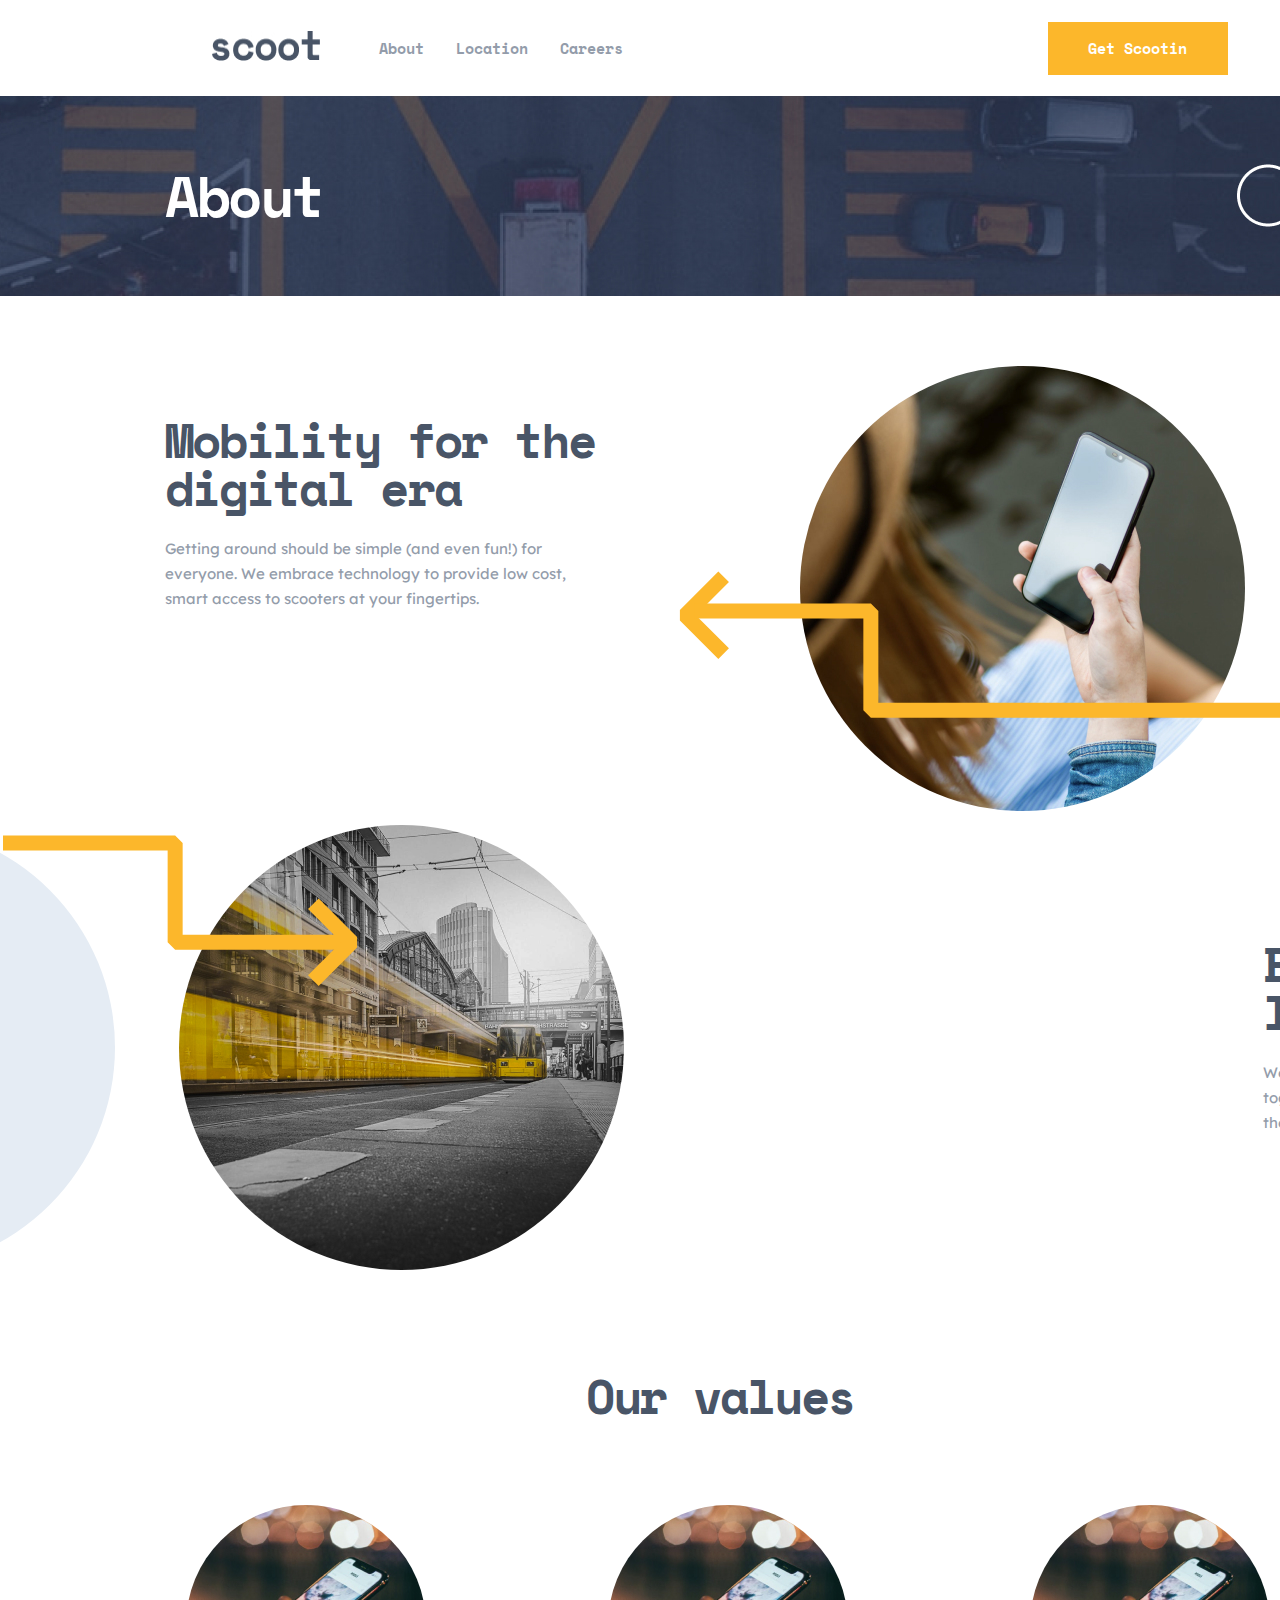
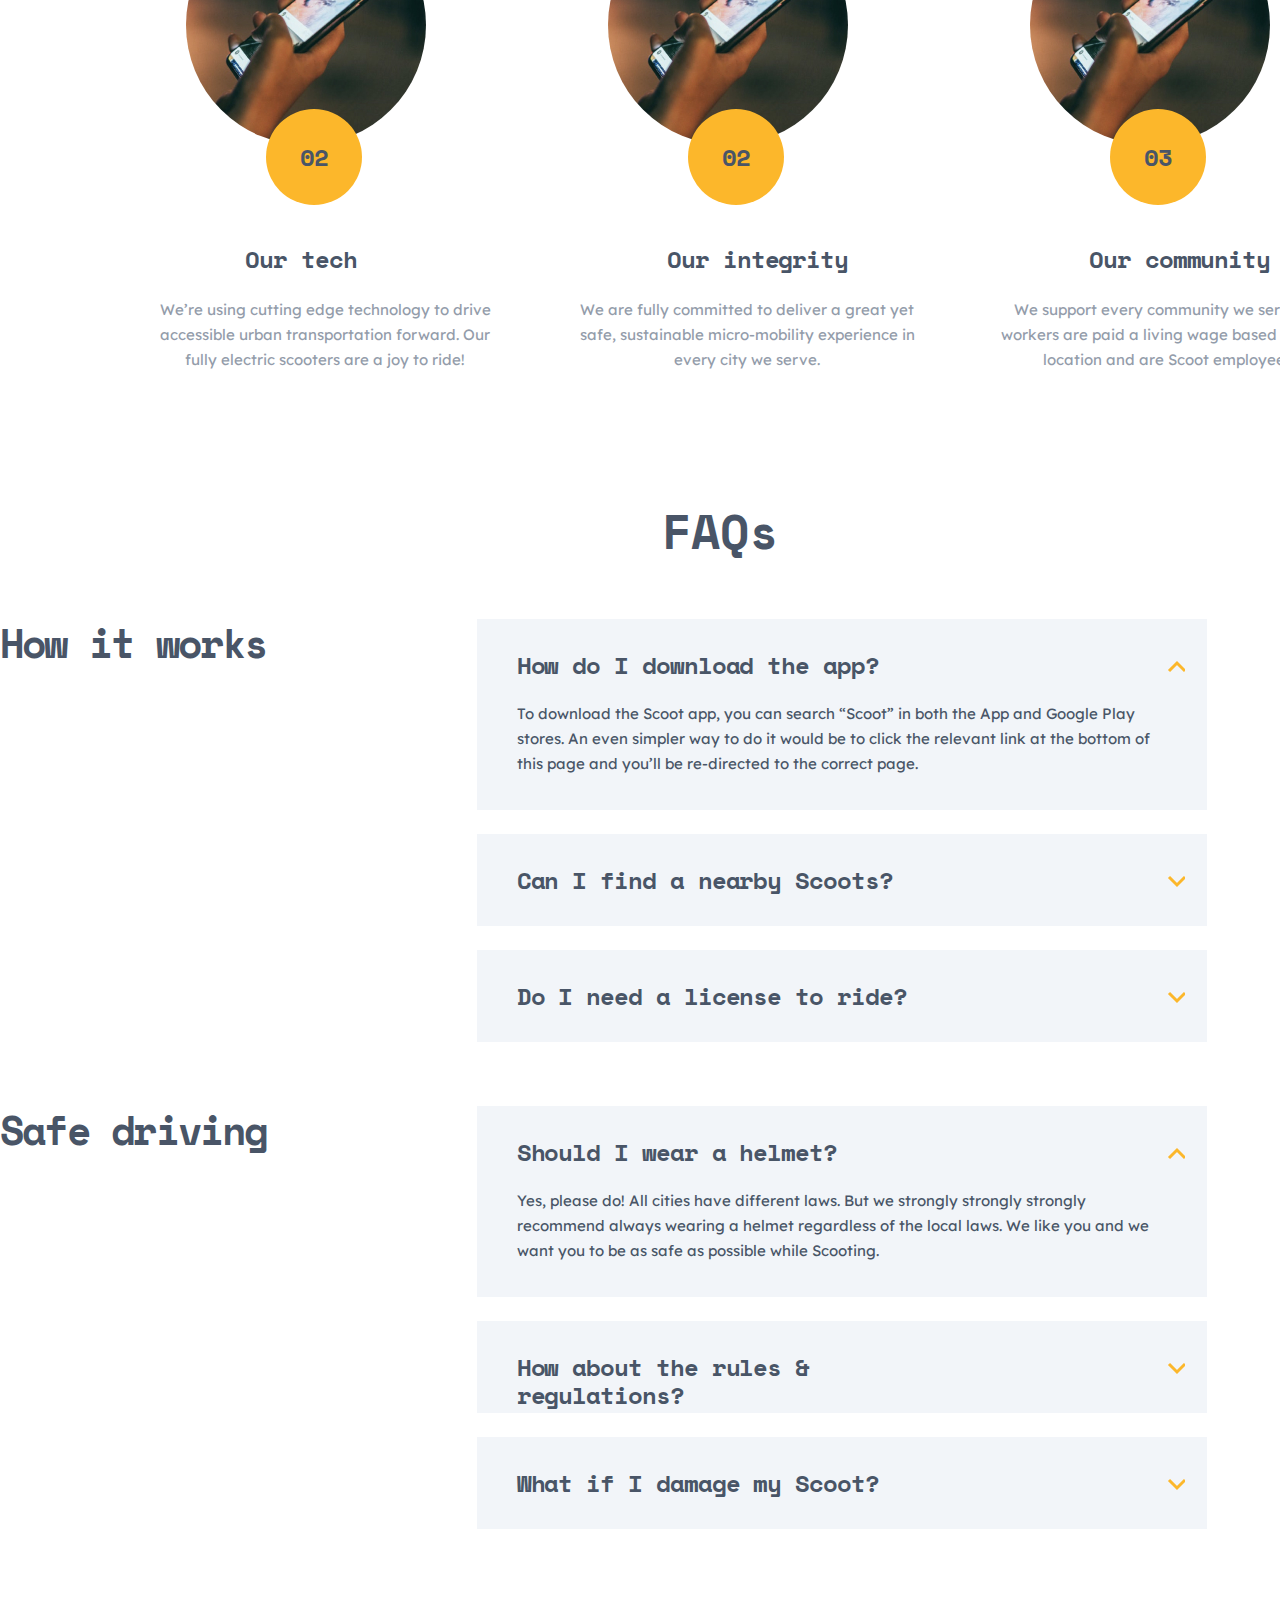
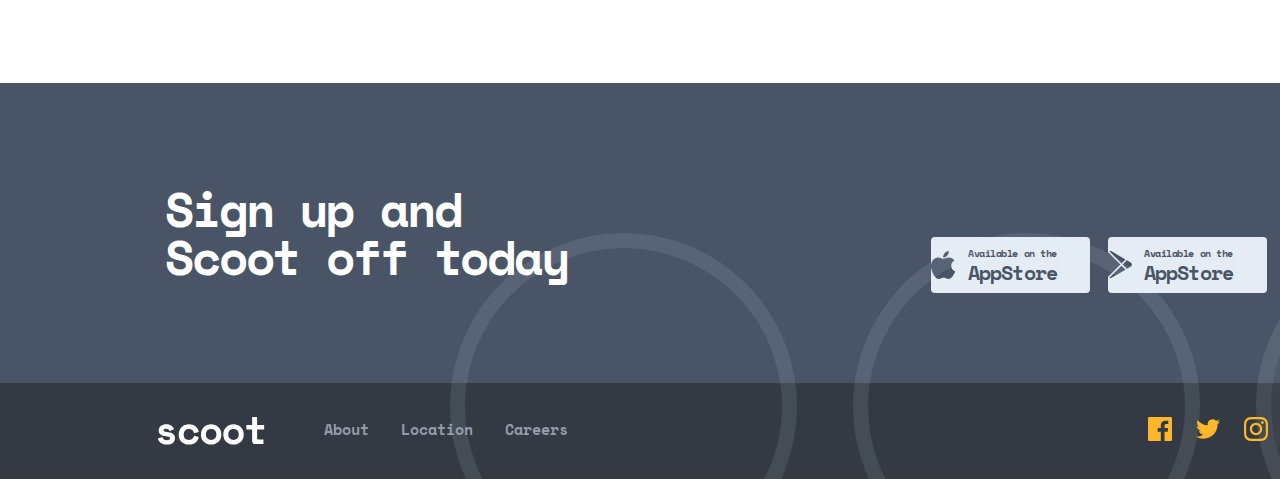
<file: abouts/index.html>
<!DOCTYPE html>
<html lang="en">

<head>
    <meta charset="UTF-8">
    <meta http-equiv="X-UA-Compatible" content="IE=edge">
    <meta name="viewport" content="width=device-width, initial-scale=1.0">
    <title>About</title>
    <link rel="stylesheet" href="./css/main.css">
</head>

<body>
    <main class="container">
        <header>
            <nav class="nav">
                <a href="" class="nav__menu">
                    <img src="./img/mobile/menu_hover.jpg" alt="#">
                </a>
                <div class="scoot__nav">
                    <img src="./img/scoot.jpg" alt="#">
                    <ul class="nav__list">
                        <li><a href="">About</a></li>
                        <li><a href="">Location</a></li>
                        <li><a href="">Careers</a></li>
                    </ul>
                </div>
                <div class="nav__btn">
                    <button><a href="">Get Scootin</a></button>
                </div>
            </nav>
        </header>
        <div class="about">
            <h2 class="about_text">About</h2>
        </div>
        <section>
            <div class="mobility">
                <div class="mobility_texts">
                    <h2 class="mobility_text">Mobility for the digital era</h2>
                    <p class="mobility_p">Getting around should be simple (and even fun!) for everyone. We embrace
                        technology to provide low cost, smart access to scooters at your fingertips.</p>
                </div>
                <div class="mobility_img_circle">
                    <div class="moblitiy_img">
                        <img src="./img/qiz-telefon.jpg" alt="#">
                    </div>
                    <div class="mobility_circle"></div>
                </div>
                <div class="mobility_indicator">
                    <img class="ind1" src="./img/strelka-birinchi.svg" alt="#">
                    <img class="ind2" src="./img/strelka-birinchi-dav.svg" alt="#">
                </div>
            </div>

            <div class="better">
                <div class="better_circle_img">
                    <div class="bette_circle"></div>
                    <div class="better_img"><img src="./img/poyezd.jpg" alt="#"></div>
                    <div class="better_indicator">
                        <img src="./img/tablet/indicator.svg" alt="#">
                    </div>
                </div>
                <div class="better_texts">
                    <h2 class="better_text">Better urban living</h2>
                    <p class="better_p">We’re helping connect cities and bring people closer together. Our scooters are
                        also fully-electric and we offset the minimal carbon footprint for each ride.</p>
                </div>
            </div>

            <div class="our_values">
                <div class="ov_text">
                    <span>Our values</span>
                </div>
                <div class="our_tech_all">
                    <div class="our_tech">
                        <div class="ot_img"><img src="./img/telefon-1.jpg" alt="#"></div>
                        <div class="ot_one_circle">
                            <span class="ot_one">02</span>
                        </div>
                        <div class="ot_texts">
                            <span class="ot_text">Our tech</span>
                            <p class="ot_p">We’re using cutting edge technology to drive accessible urban transportation
                                forward. Our fully electric scooters are a joy to ride!</p>
                        </div>
                    </div>

                    <div class="our_tech">
                        <div class="ot_img"><img src="./img/telefon-1.jpg" alt="#"></div>
                        <div class="ot_one_circle">
                            <span class="ot_one">02</span>
                        </div>
                        <div class="ot_texts">
                            <span class="ot_text">Our integrity</span>
                            <p class="ot_p">We are fully committed to deliver a great yet safe, sustainable
                                micro-mobility experience in every city we serve.</p>
                        </div>
                    </div>

                    <div class="our_tech">
                        <div class="ot_img"><img src="./img/telefon-1.jpg" alt="#"></div>
                        <div class="ot_one_circle">
                            <span class="ot_one">03</span>
                        </div>
                        <div class="ot_texts">
                            <span class="ot_text">Our community</span>
                            <p class="ot_p">We support every community we serve. All workers are paid a living wage
                                based on their location and are Scoot employees.</p>
                        </div>
                    </div>
                </div>

            </div>



            <div class="faqs">
                <div class="faqs_texts">
                    <span>FAQs</span>
                </div>

                <div class="how_it_works">
                    <div class="how_it_works_text">
                        <span>How it works</span>
                    </div>
                    <div class="questions">
                        <div class="down_app">
                            <div class="down_app_texts">
                                <span>How do I download the app?</span>
                                <p>To download the Scoot app, you can search “Scoot” in both the App and Google Play
                                    stores. An even simpler way to do it would be to click the relevant link at the
                                    bottom of this page and you’ll be re-directed to the correct page.</p>
                            </div>
                            <div class="down_app_up">
                                <a href="#">
                                    <img src="./img/up.svg" alt="#">
                                </a>
                            </div>
                        </div>

                        <div class="scoots">
                            <div class="scoots_text">
                                <span>Can I find a nearby Scoots?</span>
                            </div>
                            <div class="scoots_up"><a href="#"><img src="./img/up_pa.svg" alt="#"></a></div>
                        </div>

                        <div class="scoots">
                            <div class="scoots_text">
                                <span>Do I need a license to ride?</span>
                            </div>
                            <div class="scoots_up"><a href="#"><img src="./img/up_pa.svg" alt="#"></a></div>
                        </div>

                    </div>
                </div>

                <div class="how_it_works">
                    <div class="how_it_works_text">
                        <span>Safe driving</span>
                    </div>
                    <div class="questions">
                        <div class="down_app">
                            <div class="down_app_texts">
                                <span>Should I wear a helmet?</span>
                                <p>Yes, please do! All cities have different laws. But we strongly strongly strongly
                                    recommend always wearing a helmet regardless of the local laws. We like you and we
                                    want you to be as safe as possible while Scooting.</p>
                            </div>
                            <div class="down_app_up">
                                <a href="#">
                                    <img src="./img/up.svg" alt="#">
                                </a>
                            </div>
                        </div>

                        <div class="scoots">
                            <div class="scoots_text">
                                <span>How about the rules & regulations?</span>
                            </div>
                            <div class="scoots_up"><a href="#"><img src="./img/up_pa.svg" alt="#"></a></div>
                        </div>

                        <div class="scoots">
                            <div class="scoots_text">
                                <span>What if I damage my Scoot?</span>
                            </div>
                            <div class="scoots_up"><a href="#"><img src="./img/up_pa.svg" alt="#"></a></div>
                        </div>

                    </div>
                </div>

            </div>

            <div class="download">

                <h2 class="dowload__span">Sign up and Scoot off today</h2>
                <div class="app__google">
                    <div class="appstor_down">
                        <img src="./img/apple.svg" alt="#">
                        <div class="appstore">
                            <a href="#">
                                <p>Available on the</p>
                                <span>AppStore</span>
                            </a>
                        </div>
                    </div>

                    <div class="googleplay_down">
                        <img src="./img/play market.svg" alt="#">
                        <div class="googleplay">
                            <a href="#">
                                <p>Available on the</p>
                                <span>AppStore</span>
                            </a>
                        </div>
                    </div>

                </div>
                <div class="download__circle">
                    <div class="down__circle"></div>
                    <div class="down__circle"></div>
                    <div class="down__circles"></div>
                </div>

            </div>

        </section>
        <footer class="container foter__container">
            <div class="footer_scoot">
                <img src="./img/scoot oq.svg" alt="#">
                <ul class="footer__list">
                    <li><a href="#">About</a></li>
                    <li><a href="#">Location</a></li>
                    <li><a href="#">Careers</a></li>
                </ul>
            </div>
            <div class="footer__icons">
                <a href="#"><img src="./img/facebook.svg" alt="#"></a>
                <a href="#"><img src="./img/twitter.svg" alt="#"></a>
                <a href="#"><img src="./img/insta.svg" alt="#"></a>
            </div>
        </footer>
    </main>
</body>

</html>
</file>
<file: abouts/css/main.css>
@import url("https://fonts.googleapis.com/css2?family=Barlow:wght@100;200;300;400;500;600;700;800;900&family=Space+Mono:wght@400;700&display=swap");
@import url("https://fonts.googleapis.com/css2?family=Barlow:wght@100;200;300;400;500;600;700;800;900&family=Lexend+Deca:wght@100;200;300;400;500;600;700;800;900&family=Space+Mono:wght@400;700&display=swap");
* {
  margin: 0;
  padding: 0;
  box-sizing: border-box;
}

ul {
  list-style: none;
}

a {
  text-decoration: none;
}

.container {
  width: 1440px;
  margin: 0 auto;
  overflow: hidden;
}

.nav {
  display: flex;
  justify-content: space-around;
  align-items: center;
  height: 96px;
}
.nav .nav__menu {
  display: block;
  position: absolute;
  left: -1000px;
}
.nav .scoot__nav {
  display: flex;
  gap: 58.18px;
}
.nav .scoot__nav img {
  text-align: center;
  margin-top: -5px;
}
.nav .scoot__nav .nav__list {
  display: flex;
  gap: 32px;
}
.nav .scoot__nav .nav__list li a {
  font-family: "Space Mono";
  font-style: normal;
  font-weight: 700;
  font-size: 15px;
  line-height: 25px;
  color: #939CAA;
}
.nav .scoot__nav .nav__list li a:hover {
  font-family: "Space Mono";
  font-style: normal;
  font-weight: 700;
  font-size: 15px;
  line-height: 25px;
  color: #FCB72B;
}
.nav .nav__btn button {
  height: 53px;
  width: 180px;
  background: #FCB72B;
  border: #FCB72B;
}
.nav .nav__btn button:hover {
  background-color: #FFFFFF;
  border: 3px solid #FCB72B;
}
.nav .nav__btn button:hover a {
  font-family: "Space Mono";
  font-style: normal;
  font-weight: 700;
  font-size: 15px;
  line-height: 25px;
  text-align: center;
  color: #FCB72B;
}
.nav .nav__btn a {
  font-family: "Space Mono";
  font-style: normal;
  font-weight: 700;
  font-size: 15px;
  line-height: 25px;
  text-align: center;
  color: #FFFFFF;
}

.about {
  background-image: url(../img/about-img.jpg);
  height: 200px;
  width: 1440px;
}
.about .about_text {
  position: relative;
  left: 165px;
  top: 72px;
  font-family: "Space Mono";
  font-style: normal;
  font-weight: 700;
  font-size: 56px;
  line-height: 56px;
  letter-spacing: -2.5px;
  color: #FFFFFF;
}

.mobility {
  display: flex;
  position: relative;
  top: 120px;
  left: 165px;
  gap: 190px;
}
.mobility .mobility_texts .mobility_text {
  width: 445px;
  height: 96px;
  font-family: "Space Mono";
  font-style: normal;
  font-weight: 700;
  font-size: 48px;
  line-height: 48px;
  letter-spacing: -2.14286px;
  color: #495567;
}
.mobility .mobility_texts .mobility_p {
  position: relative;
  top: 24px;
  width: 445px;
  height: 75px;
  font-family: "Lexend Deca";
  font-style: normal;
  font-weight: 400;
  font-size: 15px;
  line-height: 25px;
  color: #939CAA;
}
.mobility .mobility_img_circle {
  display: flex;
  gap: 64px;
}
.mobility .mobility_img_circle .moblitiy_img img {
  position: relative;
  top: -50px;
  border-radius: 50%;
}
.mobility .mobility_img_circle .mobility_circle {
  position: relative;
  top: -50px;
  width: 445px;
  height: 445px;
  border-radius: 50%;
  background: #E5ECF4;
}
.mobility .mobility_indicator {
  position: relative;
  left: -1265px;
}
.mobility .mobility_indicator .ind1 {
  position: relative;
  top: 155px;
}
.mobility .mobility_indicator .ind2 {
  position: relative;
  top: 95px;
  left: 15px;
}

.better {
  display: flex;
  position: relative;
  top: 80px;
  gap: 220px;
  left: -330px;
}
.better .better_circle_img {
  display: flex;
  gap: 64px;
}
.better .better_circle_img .bette_circle {
  width: 445px;
  height: 445px;
  border-radius: 50%;
  background: #E5ECF4;
}
.better .better_circle_img .better_img img {
  border-radius: 50%;
}
.better .better_indicator {
  position: relative;
  top: 10px;
  left: -685px;
}
.better .better_texts {
  position: relative;
  top: 115px;
}
.better .better_texts .better_text {
  width: 445px;
  height: 96px;
  font-family: "Space Mono";
  font-style: normal;
  font-weight: 700;
  font-size: 48px;
  line-height: 48px;
  letter-spacing: -2.14286px;
  color: #495567;
}
.better .better_texts .better_p {
  position: relative;
  top: 24px;
  width: 445px;
  height: 75px;
  font-family: "Lexend Deca";
  font-style: normal;
  font-weight: 400;
  font-size: 15px;
  line-height: 25px;
  color: #939CAA;
}

.our_values {
  display: block;
  justify-content: center;
  align-items: center;
  position: relative;
  top: 178px;
}
.our_values .ov_text {
  position: relative;
  width: 540px;
  height: 48px;
  left: 450px;
  font-family: "Space Mono";
  font-style: normal;
  font-weight: 700;
  font-size: 48px;
  line-height: 48px;
  text-align: center;
  letter-spacing: -2.14286px;
  color: #495567;
}
.our_values .our_tech_all {
  display: flex;
  gap: 72px;
  position: relative;
  left: -60px;
}
.our_values .our_tech_all .our_tech {
  position: relative;
  position: relative;
  top: 85px;
}
.our_values .our_tech_all .our_tech .ot_img {
  position: relative;
  left: 246px;
}
.our_values .our_tech_all .our_tech .ot_img img {
  border-radius: 50%;
}
.our_values .our_tech_all .our_tech .ot_one_circle {
  position: relative;
  top: -40px;
  left: 326px;
  align-items: center;
  text-align: center;
  height: 96px;
  width: 96px;
  background: #FCB72B;
  border-radius: 50%;
}
.our_values .our_tech_all .our_tech .ot_one_circle .ot_one {
  position: relative;
  top: 34px;
  font-family: "Space Mono";
  font-style: normal;
  font-weight: 700;
  font-size: 24px;
  line-height: 28px;
  text-align: center;
  letter-spacing: -1.07143px;
  color: #495567;
}
.our_values .our_tech_all .our_tech .ot_texts .ot_text {
  position: relative;
  left: 305px;
  width: 350px;
  height: 28px;
  font-family: "Space Mono";
  font-style: normal;
  font-weight: 700;
  font-size: 24px;
  line-height: 28px;
  text-align: center;
  letter-spacing: -1.07143px;
  color: #495567;
}
.our_values .our_tech_all .our_tech .ot_texts .ot_p {
  position: relative;
  top: 24px;
  left: 210px;
  width: 350px;
  height: 75px;
  font-family: "Lexend Deca";
  font-style: normal;
  font-weight: 400;
  font-size: 15px;
  line-height: 25px;
  text-align: center;
  color: #939CAA;
}

.faqs {
  position: relative;
  top: 422px;
  justify-content: center;
  align-items: center;
  text-align: center;
}
.faqs .faqs_texts {
  font-family: "Space Mono";
  font-style: normal;
  font-weight: 700;
  font-size: 48px;
  line-height: 48px;
  text-align: center;
  color: #495567;
}
.faqs .how_it_works {
  display: flex;
  gap: 30px;
  position: relative;
  top: 64px;
  margin-bottom: 64px;
}
.faqs .how_it_works .how_it_works_text span {
  width: 350px;
  height: 48px;
  font-family: "Space Mono";
  font-style: normal;
  font-weight: 700;
  font-size: 40px;
  line-height: 48px;
  letter-spacing: -1.78571px;
  color: #495567;
}
.faqs .how_it_works .questions {
  position: relative;
  left: 180px;
  text-align: initial;
}
.faqs .how_it_works .questions .down_app {
  display: flex;
}
.faqs .how_it_works .questions .down_app .down_app_texts {
  width: 730px;
  height: 191px;
  background: #F2F5F9;
}
.faqs .how_it_works .questions .down_app .down_app_texts:hover {
  background-color: #FFF4DF;
}
.faqs .how_it_works .questions .down_app .down_app_texts span {
  position: relative;
  top: 32px;
  left: 40px;
  font-family: "Space Mono";
  font-style: normal;
  font-weight: 700;
  font-size: 24px;
  line-height: 28px;
  letter-spacing: -1.07143px;
  color: #495567;
}
.faqs .how_it_works .questions .down_app .down_app_texts p {
  position: relative;
  top: 54px;
  left: 40px;
  width: 650px;
  height: 75px;
  font-family: "Lexend Deca";
  font-style: normal;
  font-weight: 400;
  font-size: 15px;
  line-height: 25px;
  color: #495567;
}
.faqs .how_it_works .questions .down_app .down_app_up {
  position: relative;
  left: -40px;
  top: 40px;
}
.faqs .scoots {
  position: relative;
  display: flex;
  margin-bottom: 24px;
  top: 24px;
  width: 730px;
  height: 92px;
  background: #F2F5F9;
}
.faqs .scoots:hover {
  background-color: #FFF4DF;
}
.faqs .scoots .scoots_text {
  height: 28px;
  width: 465px;
}
.faqs .scoots .scoots_text span {
  position: relative;
  left: 40px;
  top: 32px;
  font-family: "Space Mono";
  font-style: normal;
  font-weight: 700;
  font-size: 24px;
  line-height: 28px;
  letter-spacing: -1.07143px;
  color: #495567;
}
.faqs .scoots .scoots_up {
  position: relative;
  left: 225px;
  top: 40px;
}

.download {
  display: flex;
  position: relative;
  margin-top: 640px;
  width: 1440px;
  height: 300px;
  background: #495567;
}
.download .dowload__span {
  position: relative;
  width: 415px;
  height: 96px;
  left: 165px;
  top: 102px;
  font-family: "Space Mono";
  font-style: normal;
  font-weight: 700;
  font-size: 48px;
  line-height: 48px;
  letter-spacing: -2.14286px;
  color: #FFFFFF;
}
.download .app__google {
  display: flex;
  gap: 18px;
}
.download .app__google .appstor_down {
  display: flex;
  align-items: center;
  position: relative;
  width: 159px;
  height: 56px;
  left: 516px;
  top: 154px;
  gap: 12px;
  background: #E5ECF4;
  border-radius: 4px;
}
.download .app__google .appstor_down p {
  font-family: "Space Mono";
  font-style: normal;
  font-weight: 700;
  font-size: 10px;
  line-height: 15px;
  letter-spacing: -0.446429px;
  color: #495567;
}
.download .app__google .appstor_down span {
  font-family: "Space Mono";
  font-style: normal;
  font-weight: 700;
  font-size: 20px;
  line-height: 24px;
  letter-spacing: -0.892857px;
  color: #495567;
}
.download .app__google .googleplay_down {
  display: flex;
  align-items: center;
  position: relative;
  width: 159px;
  height: 56px;
  left: 516px;
  top: 154px;
  gap: 12px;
  background: #E5ECF4;
  border-radius: 4px;
}
.download .app__google .googleplay_down p {
  font-family: "Space Mono";
  font-style: normal;
  font-weight: 700;
  font-size: 10px;
  line-height: 15px;
  letter-spacing: -0.446429px;
  color: #495567;
}
.download .app__google .googleplay_down span {
  font-family: "Space Mono";
  font-style: normal;
  font-weight: 700;
  font-size: 20px;
  line-height: 24px;
  letter-spacing: -0.892857px;
  color: #495567;
}
.download .download__circle {
  display: flex;
  position: absolute;
  gap: 56px;
  left: 450px;
  top: 150px;
}
.download .download__circle .down__circle {
  position: relative;
  width: 347px;
  height: 347px;
  mix-blend-mode: normal;
  opacity: 0.1;
  border: 15px solid #E5ECF4;
  border-radius: 50%;
}
.download .download__circle .down__circles {
  position: relative;
  width: 347px;
  height: 347px;
  mix-blend-mode: normal;
  opacity: 0.1;
  border: 15px solid #E5ECF4;
  background-color: #898989;
  border-radius: 50%;
}

.foter__container {
  display: flex;
  justify-content: space-around;
  align-items: center;
  width: 1440px;
  height: 96px;
  background: #333A44;
}
.foter__container .footer_scoot {
  position: relative;
  left: -70px;
  display: flex;
  gap: 59px;
}
.foter__container .footer_scoot img {
  width: 107.82px;
  height: 28.56px;
}
.foter__container .footer_scoot .footer__list {
  display: flex;
  gap: 32px;
}
.foter__container .footer_scoot .footer__list li a {
  font-family: "Space Mono";
  font-style: normal;
  font-weight: 700;
  font-size: 15px;
  line-height: 25px;
  color: #939CAA;
}
.foter__container .footer_scoot .footer__list li a:hover {
  font-family: "Space Mono";
  font-style: normal;
  font-weight: 700;
  font-size: 15px;
  line-height: 25px;
  color: #FCB72B;
}
.foter__container .footer__icons {
  display: flex;
  position: relative;
  left: 55px;
  gap: 24px;
}
.foter__container .footer__icons img {
  width: 24px;
  height: 24px;
}
.foter__container .footer__icons img:hover {
  background-color: #E5ECF4;
}

@media only screen and (max-width: 768px) {
  .container {
    width: 768px;
    margin: 0 auto;
  }
  .about {
    background-image: url(../img/tablet/tablet-about.jpg);
  }
  .mobility {
    display: block;
  }
  .mobility .mobility_img_circle {
    position: relative;
    top: -120px;
  }
  .mobility .mobility_texts {
    position: relative;
    top: 485px;
    text-align: center;
  }
  .mobility .mobility_indicator {
    position: relative;
    left: -140px;
    top: -515px;
  }
  .better {
    display: block;
  }
  .better .better_circle_img {
    position: relative;
    left: 500px;
  }
  .better .better_circle_img .bette_circle {
    position: absolute;
    left: -505px;
  }
  .better .better_texts {
    position: relative;
    left: 500px;
    top: 50px;
    text-align: center;
  }
  .our_values {
    position: relative;
    margin-top: 110px;
  }
  .our_values .ov_text {
    position: relative;
    left: 120px;
  }
  .our_values .our_tech_all {
    display: block;
    position: relative;
    left: 25px;
  }
  .our_values .our_tech_all .our_tech {
    position: relative;
    margin-bottom: 80px;
  }
  .faqs .how_it_works {
    display: block;
  }
  .faqs .how_it_works .questions {
    position: relative;
    left: 20px;
    margin-top: 30px;
  }
  .download {
    display: block;
    justify-content: center;
    align-items: center;
    position: relative;
    margin-top: 400px;
    height: 300px;
    width: 768px;
  }
  .download .app__google {
    position: relative;
    top: -55px;
    right: 295px;
  }
  .download .download__circle {
    position: absolute;
    margin-left: -650px;
    top: 140px;
  }
  .download .dowload__span {
    position: relative;
    top: 62px;
    width: 457px;
    height: 96px;
    left: 155px;
    font-family: "Space Mono";
    font-style: normal;
    font-weight: 700;
    font-size: 48px;
    line-height: 48px;
    text-align: center;
    letter-spacing: -2.14286px;
    color: #FFFFFF;
  }
  .foter__container {
    position: relative;
    margin-top: 0px;
  }
  .foter__container .footer_scoot {
    position: relative;
    left: 10px;
  }
  .foter__container .footer__icons {
    position: relative;
    left: -10px;
  }
  .foter__container .footer__icons img:hover {
    background-color: #FFFFFF;
  }
}
@media only screen and (max-width: 375px) {
  .container {
    width: 375px;
    margin: 0 auto;
  }
  .nav .nav__menu {
    display: block;
    position: relative;
    left: 0px;
  }
  .nav .scoot__nav {
    position: relative;
    left: -70px;
  }
  .nav .scoot__nav .nav__list {
    display: none;
  }
  .nav .nav__btn {
    display: none;
  }
  .about {
    background-image: url(../img/mobile/mobile-about.jpg);
  }
  .about .about_text {
    position: relative;
    left: 106px;
  }
  .mobility .mobility_texts {
    position: relative;
    left: -132px;
    top: 360px;
  }
  .mobility .mobility_texts .mobility_text {
    width: 311px;
    height: 64px;
    font-family: "Space Mono";
    font-style: normal;
    font-weight: 700;
    font-size: 32px;
    line-height: 32px;
    text-align: center;
    letter-spacing: -1.42857px;
    color: #495567;
  }
  .mobility .mobility_texts .mobility_p {
    width: 311px;
    height: 100px;
    font-family: "Lexend Deca";
    font-style: normal;
    font-weight: 400;
    font-size: 15px;
    line-height: 25px;
    text-align: center;
    color: #939CAA;
  }
  .mobility .mobility_img_circle .moblitiy_img {
    position: relative;
    left: -132px;
  }
  .mobility .mobility_img_circle .moblitiy_img img {
    height: 311px;
    width: 311px;
    -o-object-fit: contain;
       object-fit: contain;
    border-radius: 50%;
  }
  .mobility .mobility_indicator {
    position: relative;
    top: -635px;
  }
  .better {
    position: relative;
    left: 22px;
  }
  .better .better_circle_img {
    position: relative;
    left: 10px;
  }
  .better .better_circle_img .better_indicator {
    position: relative;
    left: -410px;
  }
  .better .better_circle_img .better_img img {
    width: 311px;
    height: 311px;
    -o-object-fit: contain;
       object-fit: contain;
  }
  .better .better_texts {
    position: relative;
    left: 10px;
  }
  .better .better_texts .better_text {
    width: 311px;
    height: 64px;
    font-family: "Space Mono";
    font-style: normal;
    font-weight: 700;
    font-size: 32px;
    line-height: 32px;
    text-align: center;
    letter-spacing: -1.42857px;
    color: #495567;
  }
  .better .better_texts .better_p {
    width: 311px;
    height: 100px;
    font-family: "Lexend Deca";
    font-style: normal;
    font-weight: 400;
    font-size: 15px;
    line-height: 25px;
    text-align: center;
    color: #939CAA;
  }
  .our_values {
    position: relative;
    left: -200px;
  }
  .faqs .how_it_works .questions {
    position: relative;
    left: 7px;
  }
  .faqs .how_it_works .questions .down_app {
    width: 361px;
    height: 311px;
    background-color: #F2F5F9;
  }
  .faqs .how_it_works .questions .down_app .down_app_texts span {
    height: 48px;
    width: 219px;
    font-family: "Space Mono";
    font-style: normal;
    font-weight: 700;
    font-size: 18px;
    line-height: 24px;
    letter-spacing: -0.803571px;
    color: #495567;
  }
  .faqs .how_it_works .questions .down_app .down_app_texts p {
    width: 251px;
    height: 175px;
    font-family: "Lexend Deca";
    font-style: normal;
    font-weight: 400;
    font-size: 16px;
    line-height: 25px;
    color: #495567;
  }
  .faqs .how_it_works .questions .scoots {
    position: relative;
    width: 361px;
    height: 112px;
  }
  .download {
    height: 320px;
    width: 375px;
  }
  .download .dowload__span {
    width: 311px;
    height: 64px;
    left: 32px;
    font-family: "Space Mono";
    font-style: normal;
    font-weight: 700;
    font-size: 32px;
    line-height: 32px;
    text-align: center;
    letter-spacing: -1.42857px;
    color: #FFFFFF;
  }
  .download .app__google {
    position: relative;
    left: -498px;
  }
  .download .download__circle {
    position: relative;
    left: 140px;
    top: 10px;
  }
  .foter__container {
    display: block;
    justify-content: center;
    align-items: center;
    text-align: center;
    height: 438px;
    width: 375px;
  }
  .foter__container .footer_scoot {
    display: block;
  }
  .foter__container .footer_scoot img {
    position: relative;
    top: 64px;
  }
  .foter__container .footer_scoot .footer__list {
    display: block;
    position: relative;
    top: 100px;
  }
  .foter__container .footer_scoot .footer__list li {
    margin-bottom: 20px;
  }
  .foter__container .footer__icons {
    margin-top: 200px;
    left: 140px;
  }
}/*# sourceMappingURL=main.css.map */
</file>
